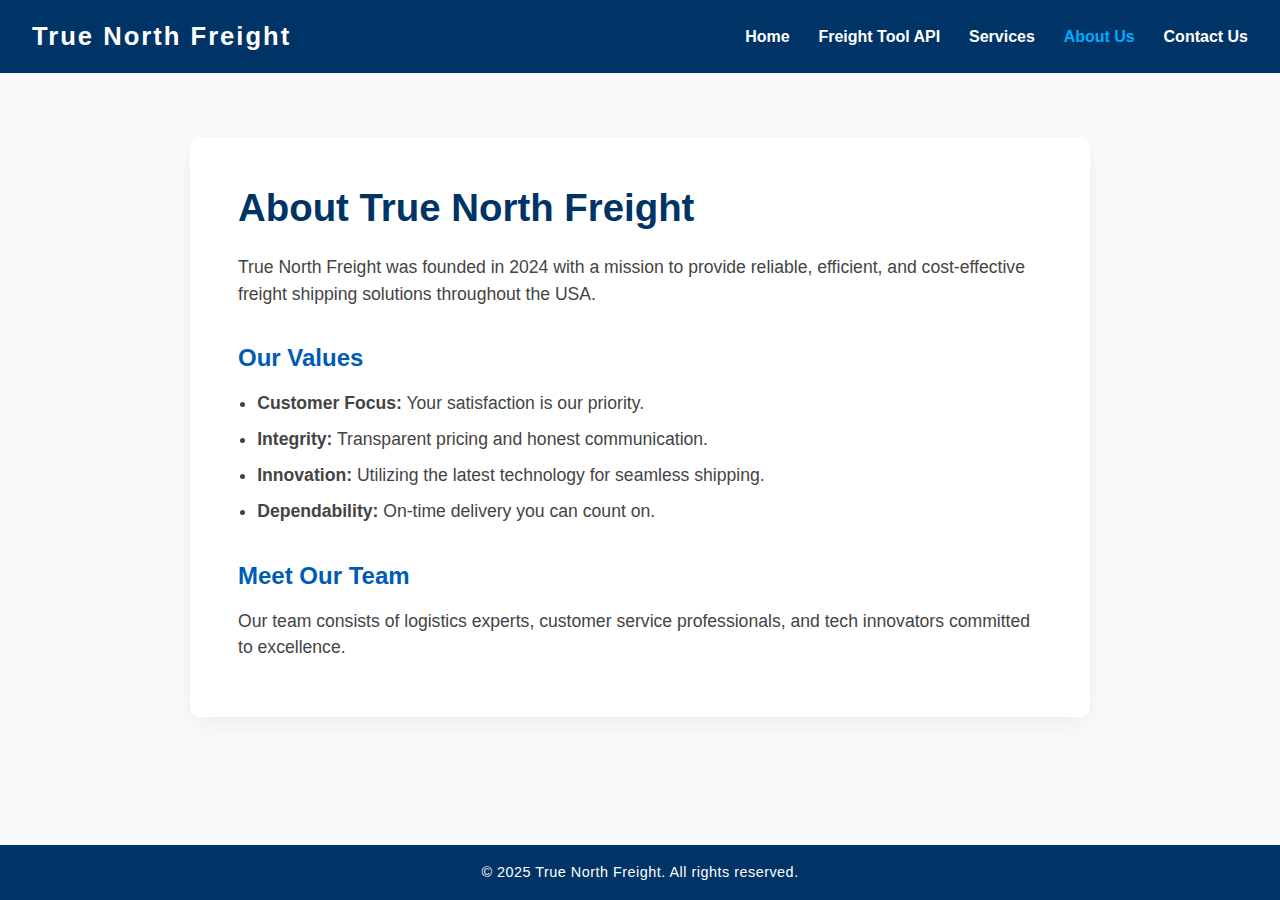
<file: about.html>
<!DOCTYPE html>
<html lang="en">
<head>
  <meta charset="UTF-8" />
  <meta name="viewport" content="width=device-width, initial-scale=1" />
  <title>True North Freight - About Us</title>
  <link rel="stylesheet" href="styles.css" />
</head>
<body>
  <header>
    <nav class="navbar">
      <div class="logo">True North Freight</div>
      <ul class="nav-links">
        <li><a href="index.html">Home</a></li>
        <li><a href="freight-tool.html">Freight Tool API</a></li>
        <li><a href="services.html">Services</a></li>
        <li><a href="about.html" class="active">About Us</a></li>
        <li><a href="contact.html">Contact Us</a></li>
      </ul>
    </nav>
  </header>

  <main>
    <section class="content-section">
      <h1>About True North Freight</h1>
      <p>
        True North Freight was founded in 2024 with a mission to provide reliable,
        efficient, and cost-effective freight shipping solutions throughout the USA.
      </p>

      <h2>Our Values</h2>
      <ul>
        <li><strong>Customer Focus:</strong> Your satisfaction is our priority.</li>
        <li><strong>Integrity:</strong> Transparent pricing and honest communication.</li>
        <li><strong>Innovation:</strong> Utilizing the latest technology for seamless shipping.</li>
        <li><strong>Dependability:</strong> On-time delivery you can count on.</li>
      </ul>

      <h2>Meet Our Team</h2>
      <p>Our team consists of logistics experts, customer service professionals, and tech innovators committed to excellence.</p>
    </section>
  </main>

  <footer>
    <p>&copy; 2025 True North Freight. All rights reserved.</p>
  </footer>
</body>
</html>
</file>
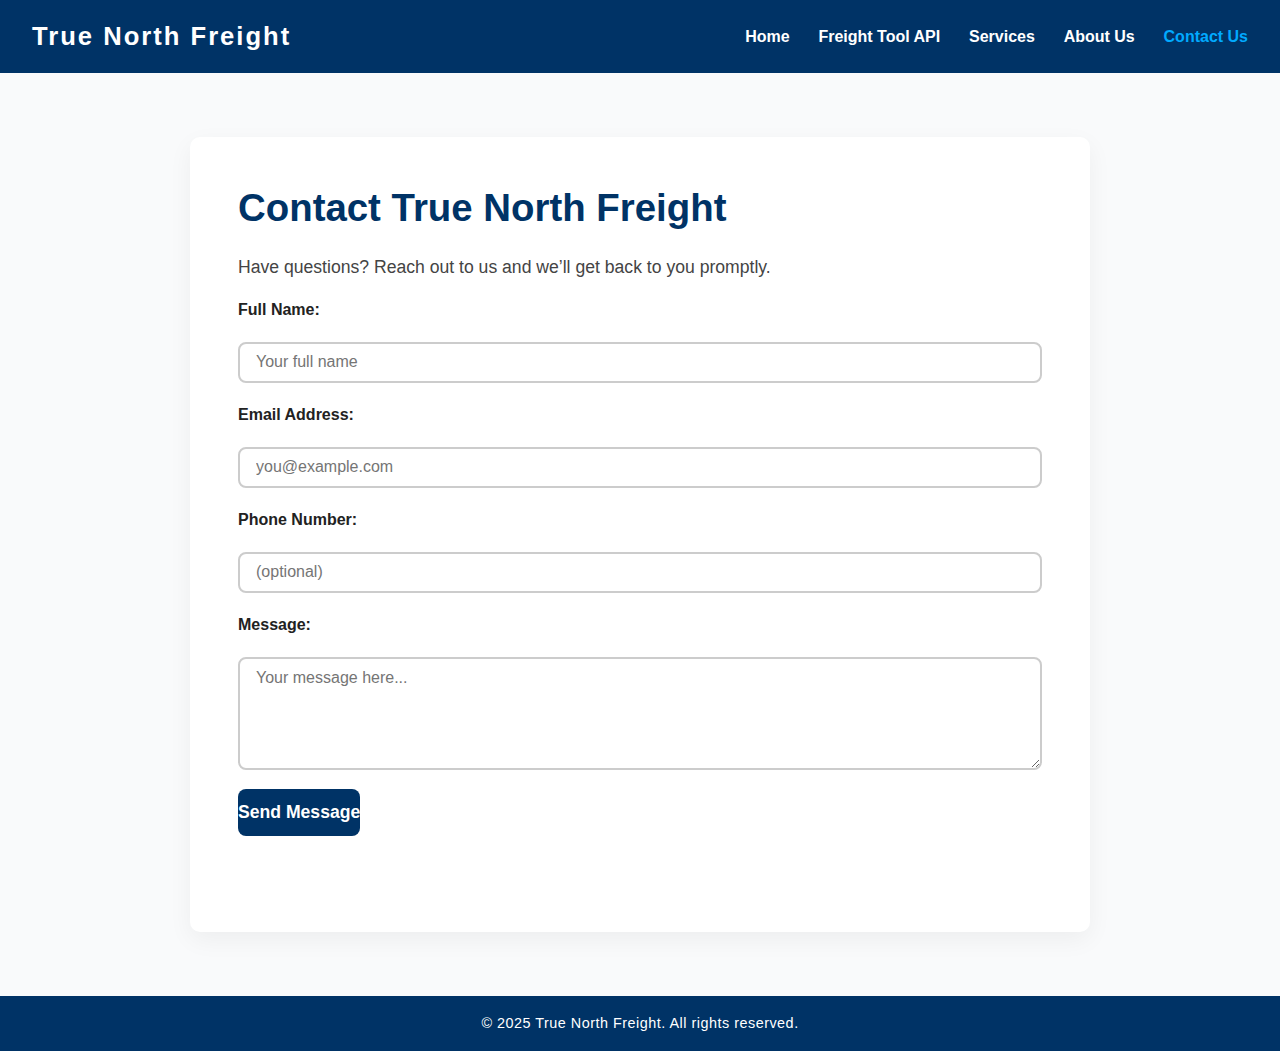
<file: contact.html>
<!DOCTYPE html>
<html lang="en">
<head>
  <meta charset="UTF-8" />
  <meta name="viewport" content="width=device-width, initial-scale=1" />
  <title>True North Freight - Contact Us</title>
  <link rel="stylesheet" href="styles.css" />
</head>
<body>
  <header>
    <nav class="navbar">
      <div class="logo">True North Freight</div>
      <ul class="nav-links">
        <li><a href="index.html">Home</a></li>
        <li><a href="freight-tool.html">Freight Tool API</a></li>
        <li><a href="services.html">Services</a></li>
        <li><a href="about.html">About Us</a></li>
        <li><a href="contact.html" class="active">Contact Us</a></li>
      </ul>
    </nav>
  </header>

  <main>
    <section class="content-section">
      <h1>Contact True North Freight</h1>
      <p>Have questions? Reach out to us and we’ll get back to you promptly.</p>

      <form id="contactForm" class="contact-form">
        <label for="name">Full Name:</label>
        <input type="text" id="name" name="name" required placeholder="Your full name" />

        <label for="email">Email Address:</label>
        <input type="email" id="email" name="email" required placeholder="you@example.com" />

        <label for="phone">Phone Number:</label>
        <input type="tel" id="phone" name="phone" placeholder="(optional)" />

        <label for="message">Message:</label>
        <textarea id="message" name="message" required placeholder="Your message here..." rows="5"></textarea>

        <button type="submit">Send Message</button>
      </form>

      <div id="formResponse" class="quote-result"></div>
    </section>
  </main>

  <footer>
    <p>&copy; 2025 True North Freight. All rights reserved.</p>
  </footer>

  <script>
    // Simple contact form submission simulation
    const contactForm = document.getElementById('contactForm');
    const formResponse = document.getElementById('formResponse');

    contactForm.addEventListener('submit', e => {
      e.preventDefault();

      formResponse.textContent = "Sending message...";

      setTimeout(() => {
        formResponse.textContent = "Thank you for contacting True North Freight. We will respond shortly.";
        contactForm.reset();
      }, 1200);
    });
  </script>
</body>
</html>
</file>
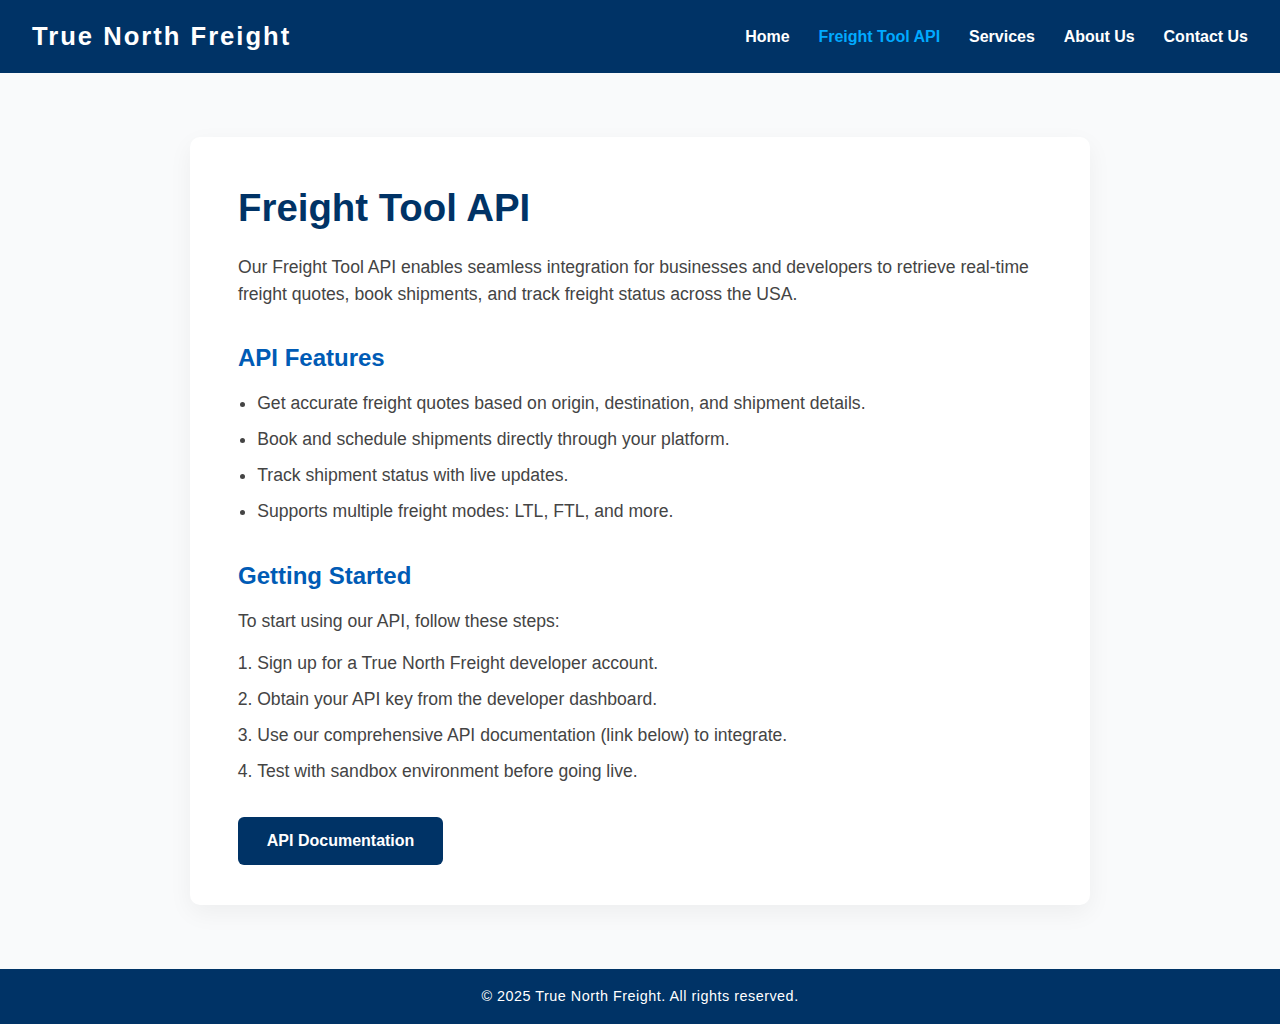
<file: freight-tool.html>
<!DOCTYPE html>
<html lang="en">
<head>
  <meta charset="UTF-8" />
  <meta name="viewport" content="width=device-width, initial-scale=1" />
  <title>True North Freight - Freight Tool API</title>
  <link rel="stylesheet" href="styles.css" />
</head>
<body>
  <header>
    <nav class="navbar">
      <div class="logo">True North Freight</div>
      <ul class="nav-links">
        <li><a href="index.html">Home</a></li>
        <li><a href="freight-tool.html" class="active">Freight Tool API</a></li>
        <li><a href="services.html">Services</a></li>
        <li><a href="about.html">About Us</a></li>
        <li><a href="contact.html">Contact Us</a></li>
      </ul>
    </nav>
  </header>

  <main>
    <section class="content-section">
      <h1>Freight Tool API</h1>
      <p>
        Our Freight Tool API enables seamless integration for businesses and developers
        to retrieve real-time freight quotes, book shipments, and track freight status
        across the USA.
      </p>

      <h2>API Features</h2>
      <ul>
        <li>Get accurate freight quotes based on origin, destination, and shipment details.</li>
        <li>Book and schedule shipments directly through your platform.</li>
        <li>Track shipment status with live updates.</li>
        <li>Supports multiple freight modes: LTL, FTL, and more.</li>
      </ul>

      <h2>Getting Started</h2>
      <p>To start using our API, follow these steps:</p>
      <ol>
        <li>Sign up for a True North Freight developer account.</li>
        <li>Obtain your API key from the developer dashboard.</li>
        <li>Use our comprehensive API documentation (link below) to integrate.</li>
        <li>Test with sandbox environment before going live.</li>
      </ol>

      <a href="https://api.truenorthfreight.com/docs" target="_blank" class="btn-primary">API Documentation</a>
    </section>
  </main>

  <footer>
    <p>&copy; 2025 True North Freight. All rights reserved.</p>
  </footer>
</body>
</html>
</file>
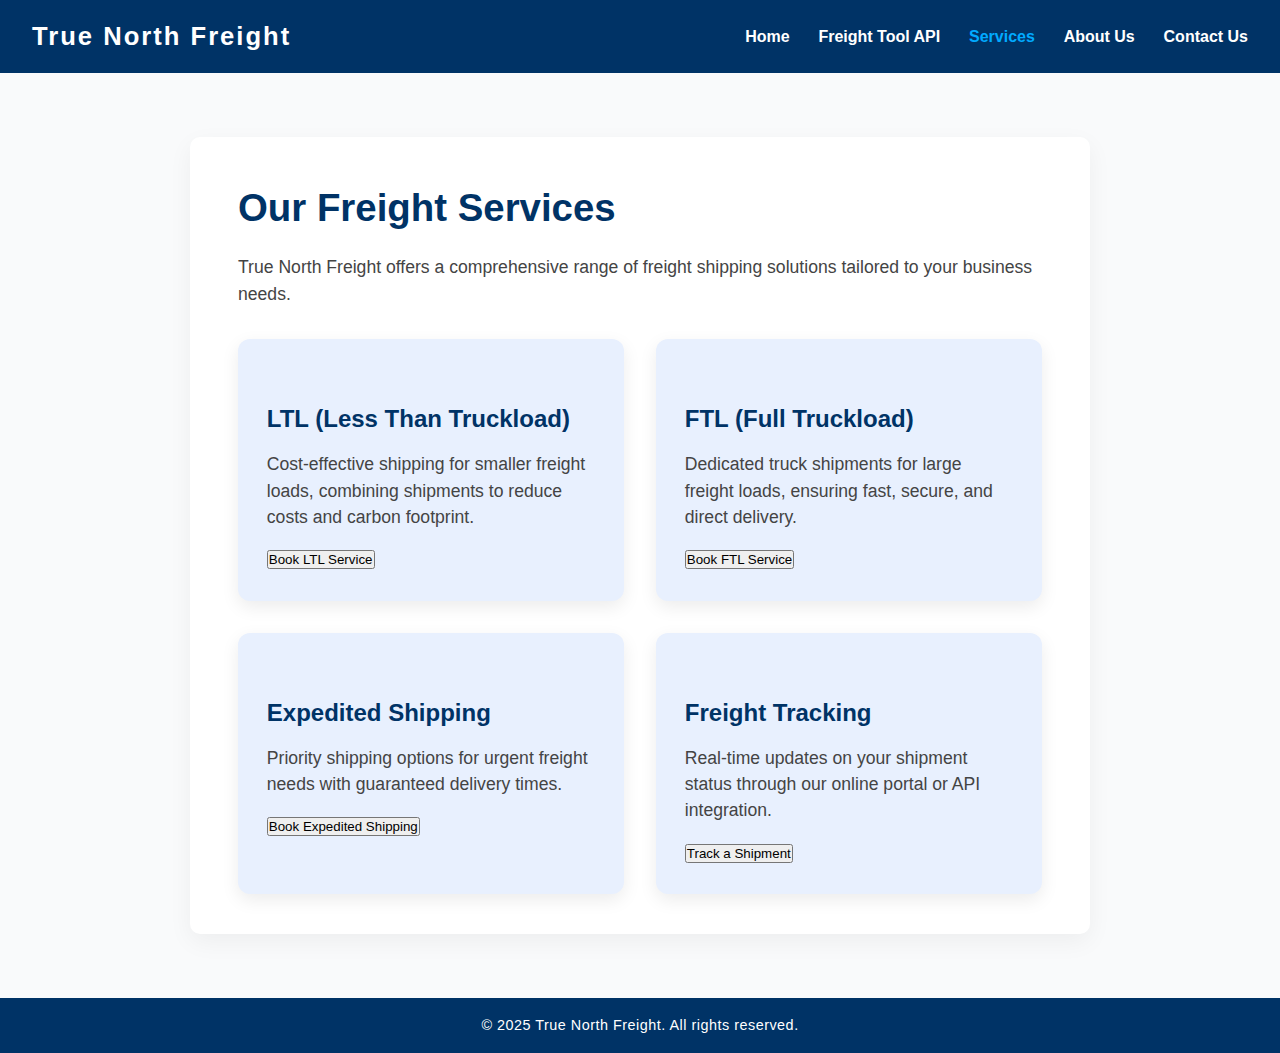
<file: services.html>
<!DOCTYPE html>
<html lang="en">
<head>
  <meta charset="UTF-8" />
  <meta name="viewport" content="width=device-width, initial-scale=1" />
  <title>True North Freight - Services</title>
  <link rel="stylesheet" href="styles.css" />
</head>
<body>
  <header>
    <nav class="navbar">
      <div class="logo">True North Freight</div>
      <ul class="nav-links">
        <li><a href="index.html">Home</a></li>
        <li><a href="freight-tool.html">Freight Tool API</a></li>
        <li><a href="services.html" class="active">Services</a></li>
        <li><a href="about.html">About Us</a></li>
        <li><a href="contact.html">Contact Us</a></li>
      </ul>
    </nav>
  </header>

  <main>
    <section class="content-section">
      <h1>Our Freight Services</h1>
      <p>True North Freight offers a comprehensive range of freight shipping solutions tailored to your business needs.</p>

      <div class="service-list">
        <div class="service-item">
          <h2>LTL (Less Than Truckload)</h2>
          <p>Cost-effective shipping for smaller freight loads, combining shipments to reduce costs and carbon footprint.</p>

          <button class="book-btn" data-service="LTL (Less Than Truckload)">Book LTL Service</button>

          <form class="booking-form" data-service="LTL (Less Than Truckload)" style="display:none;">
            <label>Name:</label>
            <input type="text" name="name" required placeholder="Your full name" />
            <label>Email:</label>
            <input type="email" name="email" required placeholder="you@example.com" />
            <label>Pickup ZIP:</label>
            <input type="text" name="pickup" required pattern="\d{5}" placeholder="e.g. 90210" />
            <label>Delivery ZIP:</label>
            <input type="text" name="delivery" required pattern="\d{5}" placeholder="e.g. 30301" />
            <label>Weight (lbs):</label>
            <input type="number" name="weight" min="1" required placeholder="e.g. 500" />
            <button type="submit">Submit Booking</button>
          </form>

          <div class="booking-confirmation" data-service="LTL (Less Than Truckload)"></div>
        </div>

        <div class="service-item">
          <h2>FTL (Full Truckload)</h2>
          <p>Dedicated truck shipments for large freight loads, ensuring fast, secure, and direct delivery.</p>

          <button class="book-btn" data-service="FTL (Full Truckload)">Book FTL Service</button>

          <form class="booking-form" data-service="FTL (Full Truckload)" style="display:none;">
            <label>Name:</label>
            <input type="text" name="name" required placeholder="Your full name" />
            <label>Email:</label>
            <input type="email" name="email" required placeholder="you@example.com" />
            <label>Pickup ZIP:</label>
            <input type="text" name="pickup" required pattern="\d{5}" placeholder="e.g. 90210" />
            <label>Delivery ZIP:</label>
            <input type="text" name="delivery" required pattern="\d{5}" placeholder="e.g. 30301" />
            <label>Weight (lbs):</label>
            <input type="number" name="weight" min="1" required placeholder="e.g. 10000" />
            <button type="submit">Submit Booking</button>
          </form>

          <div class="booking-confirmation" data-service="FTL (Full Truckload)"></div>
        </div>

        <div class="service-item">
          <h2>Expedited Shipping</h2>
          <p>Priority shipping options for urgent freight needs with guaranteed delivery times.</p>

          <button class="book-btn" data-service="Expedited Shipping">Book Expedited Shipping</button>

          <form class="booking-form" data-service="Expedited Shipping" style="display:none;">
            <label>Name:</label>
            <input type="text" name="name" required placeholder="Your full name" />
            <label>Email:</label>
            <input type="email" name="email" required placeholder="you@example.com" />
            <label>Pickup ZIP:</label>
            <input type="text" name="pickup" required pattern="\d{5}" placeholder="e.g. 90210" />
            <label>Delivery ZIP:</label>
            <input type="text" name="delivery" required pattern="\d{5}" placeholder="e.g. 30301" />
            <label>Weight (lbs):</label>
            <input type="number" name="weight" min="1" required placeholder="e.g. 2000" />
            <button type="submit">Submit Booking</button>
          </form>

          <div class="booking-confirmation" data-service="Expedited Shipping"></div>
        </div>

        <div class="service-item">
          <h2>Freight Tracking</h2>
          <p>Real-time updates on your shipment status through our online portal or API integration.</p>

          <button class="book-btn" data-service="Freight Tracking">Track a Shipment</button>

          <form class="booking-form" data-service="Freight Tracking" style="display:none;">
            <label>Email:</label>
            <input type="email" name="email" required placeholder="you@example.com" />
            <label>Tracking Number:</label>
            <input type="text" name="tracking" required placeholder="Enter tracking number" />
            <button type="submit">Track</button>
          </form>

          <div class="booking-confirmation" data-service="Freight Tracking"></div>
        </div>
      </div>
    </section>
  </main>

  <footer>
    <p>&copy; 2025 True North Freight. All rights reserved.</p>
  </footer>

  <script>
    // Show/hide booking form on button click
    document.querySelectorAll('.book-btn').forEach(button => {
      button.addEventListener('click', () => {
        const service = button.dataset.service;
        const form = document.querySelector(`.booking-form[data-service="${service}"]`);
        const confirmation = document.querySelector(`.booking-confirmation[data-service="${service}"]`);

        // Hide confirmation if visible
        confirmation.textContent = '';

        // Toggle form visibility
        if (form.style.display === 'none' || form.style.display === '') {
          form.style.display = 'block';
          button.textContent = 'Cancel';
        } else {
          form.style.display = 'none';
          button.textContent = `Book ${service}`;
        }
      });
    });

    // Handle booking form submit with validation and confirmation
    document.querySelectorAll('.booking-form').forEach(form => {
      form.addEventListener('submit', e => {
        e.preventDefault();

        // Simple validation via HTML required/pattern attributes

        const service = form.dataset.service;
        const confirmation = document.querySelector(`.booking-confirmation[data-service="${service}"]`);
        const button = document.querySelector(`.book-btn[data-service="${service}"]`);

        // Simulate sending booking
        confirmation.style.color = '#0077cc';
        confirmation.textContent = 'Submitting...';

        setTimeout(() => {
          confirmation.style.color = 'green';
          confirmation.textContent = `Thank you for booking the ${service} service. Our team will contact you shortly.`;
          form.reset();
          form.style.display = 'none';
          button.textContent = `Book ${service}`;
        }, 1200);
      });
    });
  </script>
</body>
</html>
</file>
<file: styles.css>
/* Reset & base */

* {
  margin: 0;
  padding: 0;
  box-sizing: border-box;
  font-family: 'Segoe UI', Tahoma, Geneva, Verdana, sans-serif;
}

body {
  background: #f9fafb;
  color: #222;
  line-height: 1.6;
  min-height: 100vh;
  display: flex;
  flex-direction: column;
}

/* Navbar */

.navbar {
  background: #003366;
  color: white;
  padding: 1rem 2rem;
  display: flex;
  justify-content: space-between;
  align-items: center;
  animation: slideDown 0.8s ease forwards;
  position: sticky;
  top: 0;
  z-index: 10;
}

.logo {
  font-weight: 700;
  font-size: 1.6rem;
  letter-spacing: 2px;
}

.nav-links {
  list-style: none;
  display: flex;
  gap: 1.8rem;
}

.nav-links li a {
  color: white;
  text-decoration: none;
  font-weight: 600;
  transition: color 0.3s ease;
}

.nav-links li a:hover,
.nav-links li a.active {
  color: #00aaff;
}

/* Hero Section */

.hero {
  max-width: 900px;
  margin: 4rem auto;
  padding: 0 1rem;
  text-align: center;
}

.hero h1 {
  font-size: 2.8rem;
  margin-bottom: 0.6rem;
  color: #003366;
}

.hero p {
  font-size: 1.2rem;
  margin-bottom: 3rem;
  color: #555;
  animation: fadeIn 2s ease forwards;
}

/* AI Quote Window */

.ai-quote-window {
  background: white;
  padding: 2rem;
  border-radius: 12px;
  box-shadow: 0 8px 24px rgba(0,0,0,0.1);
  max-width: 450px;
  margin: 0 auto;
  animation: fadeSlideIn 1.2s ease forwards;
  transition: box-shadow 0.3s ease;
}

.ai-quote-window:hover {
  box-shadow: 0 12px 32px rgba(0,0,0,0.18);
}

.ai-quote-window h2 {
  margin-bottom: 1.2rem;
  color: #003366;
  font-weight: 700;
}

.ai-quote-window form {
  display: flex;
  flex-direction: column;
  gap: 1.2rem;
}

.ai-quote-window label {
  font-weight: 600;
  color: #222;
  text-align: left;
}

.ai-quote-window input {
  padding: 0.5rem 0.8rem;
  font-size: 1rem;
  border: 2px solid #ccc;
  border-radius: 6px;
  transition: border-color 0.3s ease;
}

.ai-quote-window input:focus {
  border-color: #00aaff;
  outline: none;
}

.ai-quote-window button {
  background: #003366;
  color: white;
  font-weight: 700;
  padding: 0.7rem 0;
  border: none;
  border-radius: 6px;
  font-size: 1.1rem;
  cursor: pointer;
  transition: background 0.3s ease;
}

.ai-quote-window button:hover {
  background: #005bb5;
}

/* Quote result */

.quote-result {
  margin-top: 1.5rem;
  font-size: 1.3rem;
  font-weight: 600;
  color: #0077cc;
  min-height: 2rem;
  animation: fadeIn 0.8s ease forwards;
}

/* Content Sections */

.content-section {
  max-width: 900px;
  margin: 4rem auto;
  padding: 0 1rem;
  background: white;
  border-radius: 10px;
  box-shadow: 0 8px 24px rgba(0,0,0,0.05);
  padding: 2.5rem 3rem;
  animation: fadeSlideIn 1.2s ease forwards;
  color: #222;
}

.content-section h1 {
  font-size: 2.4rem;
  margin-bottom: 1rem;
  color: #003366;
}

.content-section h2 {
  margin-top: 2rem;
  margin-bottom: 0.8rem;
  color: #005bb5;
}

.content-section p,
.content-section ul,
.content-section ol {
  margin-bottom: 1rem;
  font-size: 1.1rem;
  color: #444;
  line-height: 1.5;
}

.content-section ul,
.content-section ol {
  padding-left: 1.2rem;
}

.content-section ul li,
.content-section ol li {
  margin-bottom: 0.6rem;
}

/* Button style for API link */

.btn-primary {
  display: inline-block;
  padding: 0.7rem 1.8rem;
  background-color: #003366;
  color: white;
  border-radius: 6px;
  text-decoration: none;
  font-weight: 700;
  transition: background 0.3s ease;
  margin-top: 1rem;
}

.btn-primary:hover {
  background-color: #005bb5;
}

/* Services Page */

.service-list {
  display: grid;
  grid-template-columns: repeat(auto-fit, minmax(280px, 1fr));
  gap: 2rem;
  margin-top: 2rem;
}

.service-item {
  background: #e8f0fe;
  border-radius: 12px;
  padding: 1.8rem;
  box-shadow: 0 6px 18px rgba(0,0,0,0.08);
  transition: box-shadow 0.3s ease;
}

.service-item:hover {
  box-shadow: 0 10px 26px rgba(0,0,0,0.12);
}

.service-item h2 {
  margin-bottom: 0.8rem;
  color: #003366;
}

/* Contact Form */

.contact-form {
  display: flex;
  flex-direction: column;
  gap: 1.2rem;
}

.contact-form label {
  font-weight: 600;
  color: #222;
  text-align: left;
}

.contact-form input,
.contact-form textarea {
  padding: 0.6rem 1rem;
  font-size: 1rem;
  border: 2px solid #ccc;
  border-radius: 8px;
  transition: border-color 0.3s ease;
}

.contact-form input:focus,
.contact-form textarea:focus {
  border-color: #00aaff;
  outline: none;
}

.contact-form button {
  background: #003366;
  color: white;
  font-weight: 700;
  padding: 0.8rem 0;
  border: none;
  border-radius: 8px;
  font-size: 1.1rem;
  cursor: pointer;
  transition: background 0.3s ease;
  max-width: 220px;
  align-self: flex-start;
}

.contact-form button:hover {
  background: #005bb5;
}

/* Footer */

footer {
  margin-top: auto;
  background: #003366;
  color: white;
  text-align: center;
  padding: 1rem 0;
  font-size: 0.9rem;
  letter-spacing: 0.5px;
}

/* Animations */

@keyframes slideDown {
  from {
    opacity: 0;
    transform: translateY(-40px);
  }
  to {
    opacity: 1;
    transform: translateY(0);
  }
}

@keyframes fadeIn {
  from {
    opacity: 0;
  }
  to {
    opacity: 1;
  }
}

@keyframes fadeSlideIn {
  from {
    opacity: 0;
    transform: translateY(20px);
  }
  to {
    opacity: 1;
    transform: translateY(0);
  }
}

/* Responsive */

@media (max-width: 900px) {
  .service-list {
    grid-template-columns: 1fr;
  }
}

@media (max-width: 600px) {
  .nav-links {
    display: none; /* For simplicity, hide menu on mobile; can be replaced with hamburger */
  }
  .hero h1 {
    font-size: 2rem;
  }
  .ai-quote-window {
    width: 90%;
  }
  .content-section {
    padding: 2rem 1rem;
  }
}
</file>
